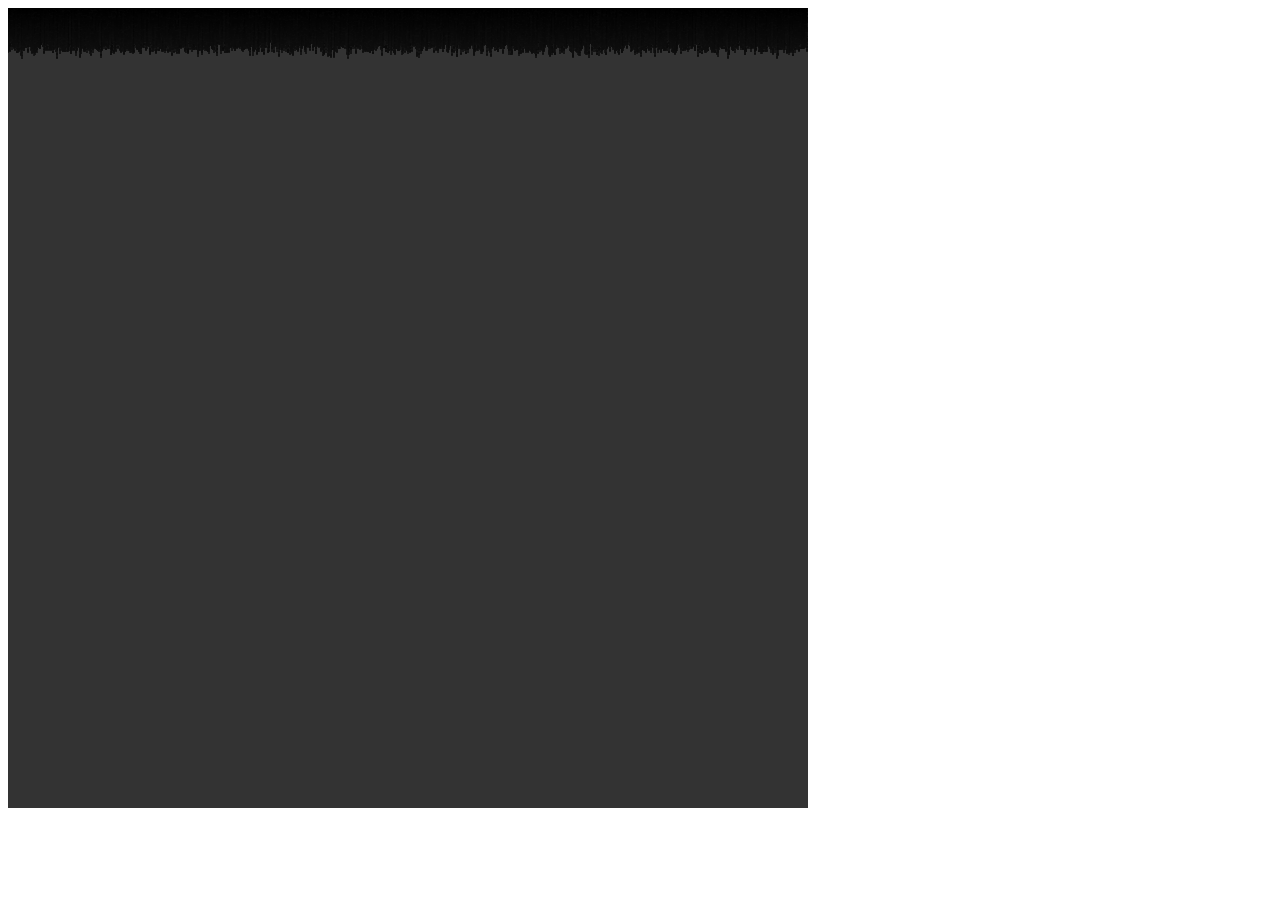
<file: Ants/index.html>
<html>
<head>
  <meta charset="UTF-8">
  <script language="javascript" type="text/javascript" src="libraries/p5.js"></script>
  <script language="javascript" src="libraries/p5.dom.js"></script>
  <script language="javascript" src="libraries/p5.sound.js"></script>
  <script language="javascript" type="text/javascript" src="sketch.js"></script>
  <script language="javascript" type="text/javascript" src="ant.js"></script>
</head>

<body>
</body>
</html>
</file>
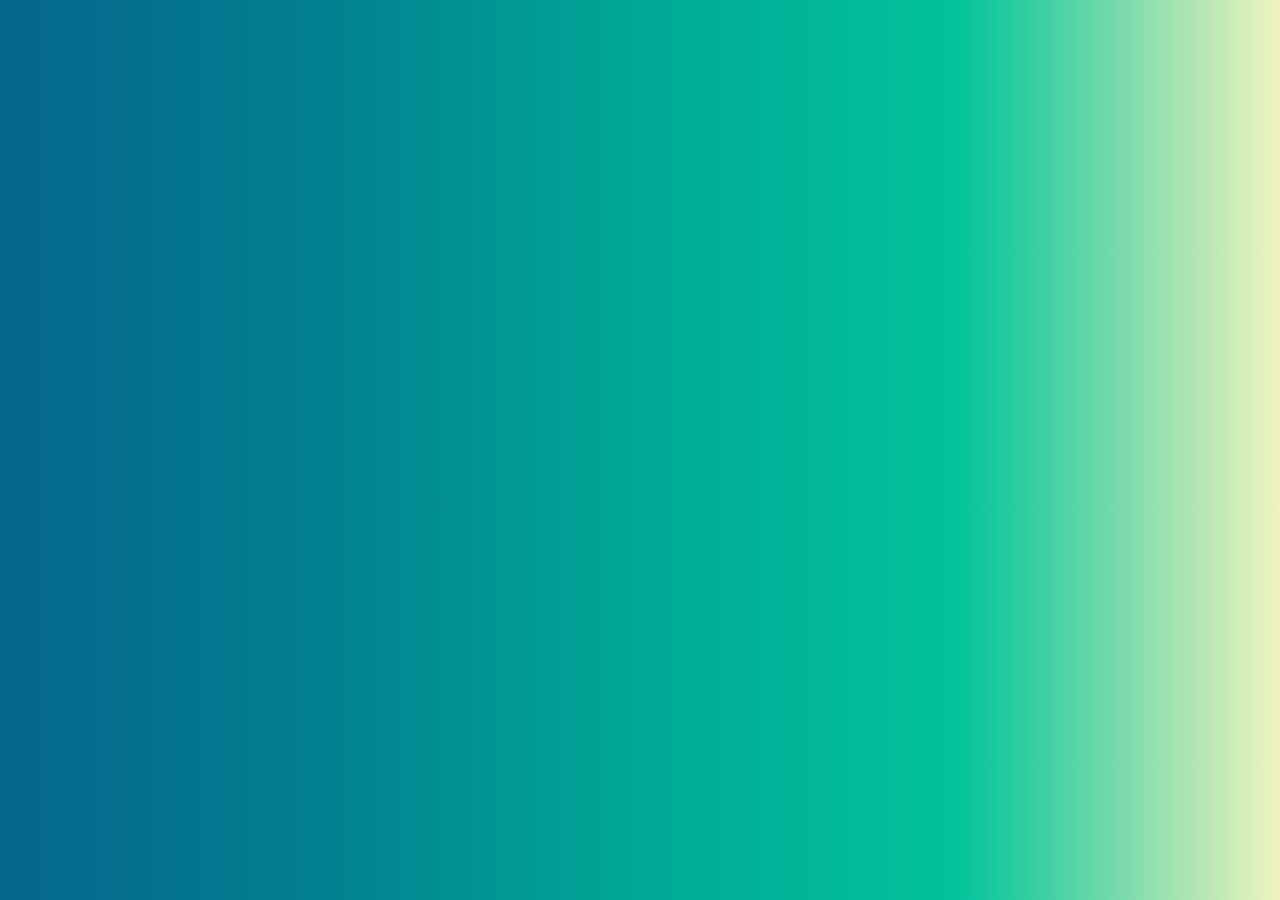
<file: Balls/index.html>
<html>
<head>
  <meta charset="UTF-8">
  <script language="javascript" type="text/javascript" src="libraries/p5.js"></script>
  <script language="javascript" src="libraries/p5.dom.js"></script>

</head>
<style>
	body {
		overflow: hidden;
		margin: 0px;
		padding: 0px;
		background: linear-gradient(90deg, #05668D, #028090, #00A896, #02C39A, #F0F3BD);
	}
</style>
<body>
</body>
<script language="javascript" type="text/javascript" src="sketch.js"></script>
</html>
</file>
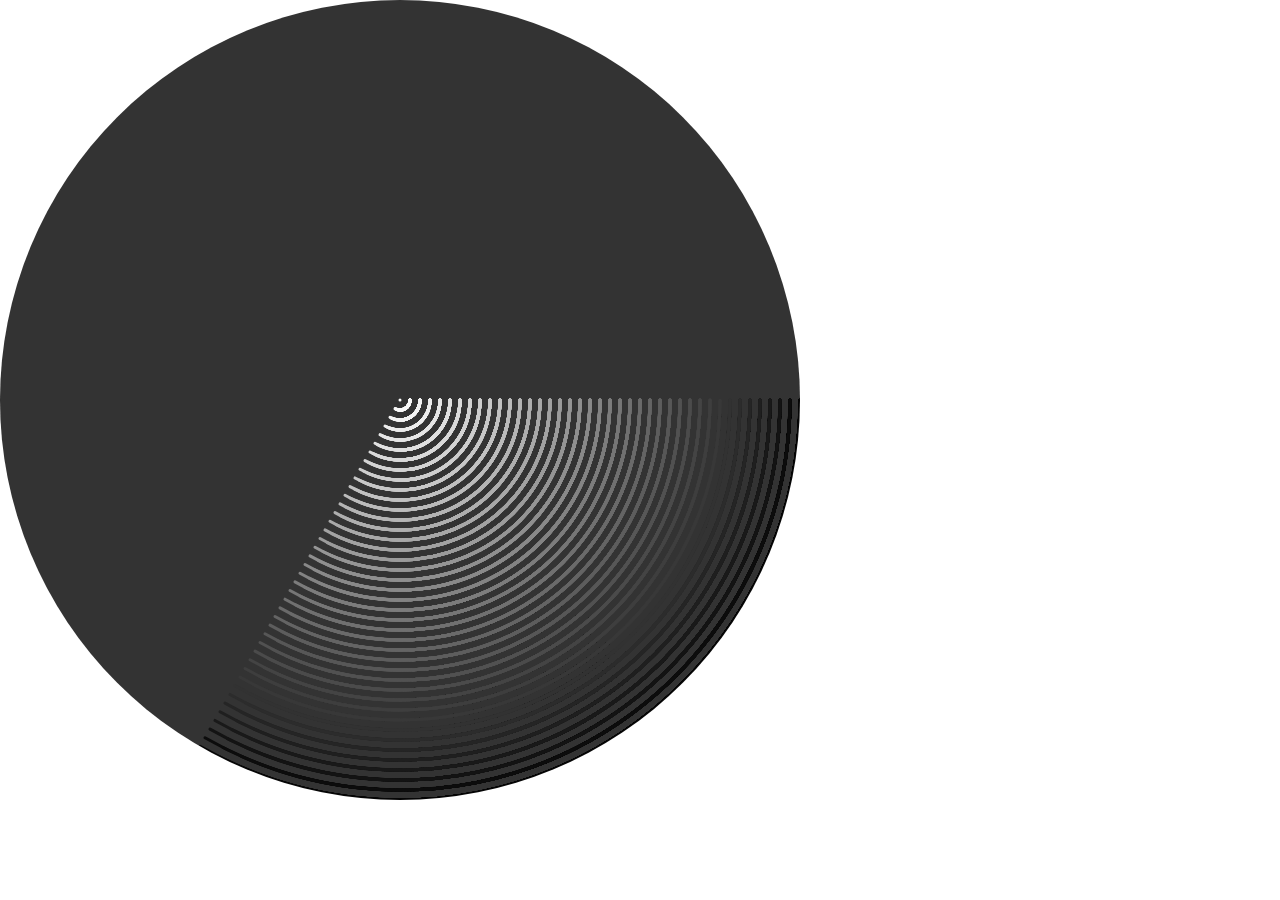
<file: Circles/index.html>
<!DOCTYPE html>
<html>
<head>
	<meta charset="UTF-8">
	<meta http-equiv="X-UA-Compatible" content="IE=edge">
	<meta name="viewport" content="width=device-width, initial-scale=1">

	<title>Circles</title>

	<script src="libraries/p5.js"></script>
	<script src="libraries/p5.dom.js"></script>
	<script src="libraries/p5.sound.js"></script>
	<script src="sketch.js"></script>
	<script src="segment.js"></script>

	<style>
		body {
			margin:0;
			padding:0;
			overflow: hidden;
		}
		canvas {
			margin:auto;
			border-radius: 450px;
		}
	</style>
</head>
<body>
</body>
</html>
</file>
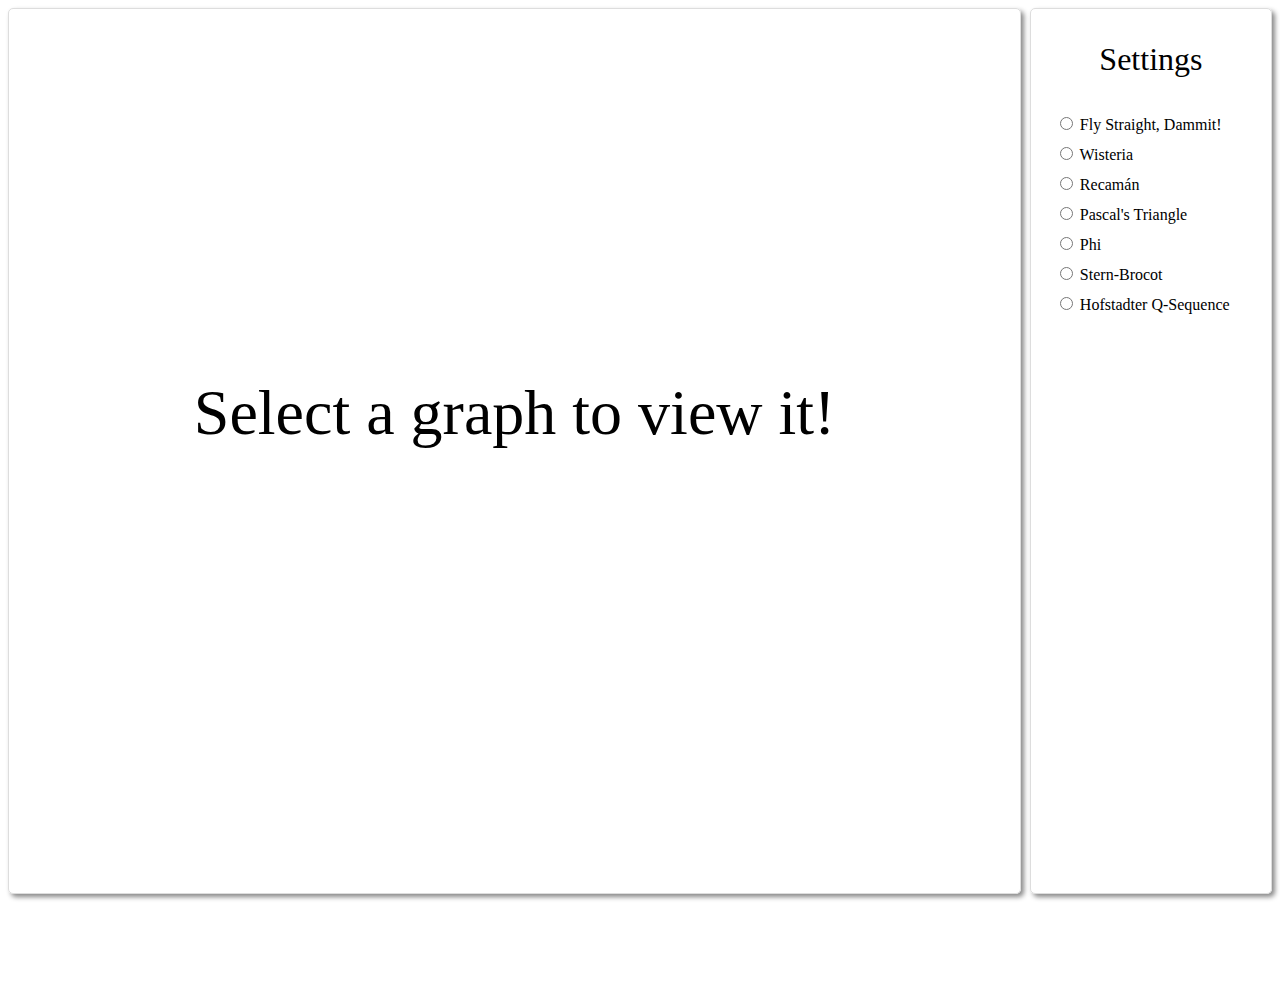
<file: Graphs/index.html>
<html>
<head>
  	<meta charset="UTF-8">
  	<script src="sketch.js"></script>
	<!--script src="plotly.js"></script-->
	<script src="https://cdn.plot.ly/plotly-latest.min.js"></script>
	<script src="libraries/p5.js"></script>
	<script src="libraries/p5.dom.js"></script>
</head>

<style>
	body {
		overflow: hidden;
	}
	#graph {
		width: 80%;
		height: 100%;
		border: 1px solid rgb(221, 221, 221);
		border-radius: 5px;
		float: left;
		box-shadow: 3px 3px 5px rgb(136, 136, 136);
	}
	#msg {
		width: 100%;
		font-size: 64;
		font-family: "Times New Roman";
		text-align: center;
		padding: 30% 0;
	}
	#settings {
		width: 19%;
		height: 100%;
		border: 1px solid rgb(221, 221, 221);
		border-radius: 5px;
		display: inline-block;
		float: right;
		box-shadow: 3px 3px 5px rgb(136, 136, 136);
	}
	#title {
		width: 100%;
		font-size: 32;
		font-family: "Times New Roman";
		text-align: center;
	}
	#options {
		padding-left: 10%;
		line-height: 30px;
	}
</style>

<body>
	<div id="graph">
		<p id="msg">Select a graph to view it!</p>
	</div>
	<div id="settings">
		<p id="title">Settings</p>
		<form id="options" action="">
			<input type="radio" name="graphtype" value="flystraight"> Fly Straight, Dammit!<br>
			<input type="radio" name="graphtype" value="wisteria"> Wisteria<br>
			<input type="radio" name="graphtype" value="recaman"> Recamán<br>
			<input type="radio" name="graphtype" value="pascal"> Pascal's Triangle<br>
			<input type="radio" name="graphtype" value="phi"> Phi<br>
			<input type="radio" name="graphtype" value="stern"> Stern-Brocot<br>
			<input type="radio" name="graphtype" value="hofstadter"> Hofstadter Q-Sequence<br>
		</form>
	</div>
</body>
</html>
</file>
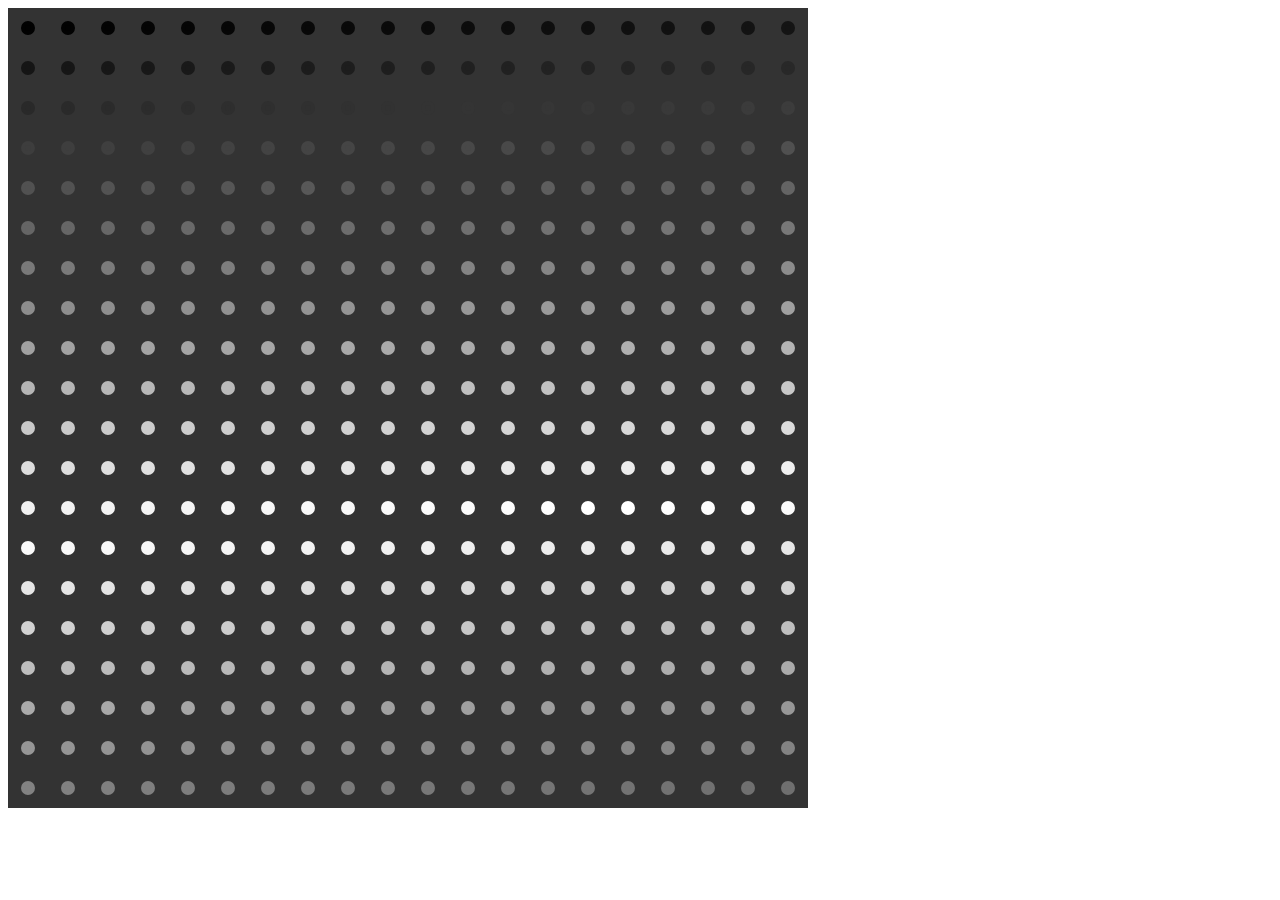
<file: Grid/index.html>
<html>
<head>
  <meta charset="UTF-8">
  <script language="javascript" type="text/javascript" src="libraries/p5.js"></script>
  <script language="javascript" src="libraries/p5.dom.js"></script>
  <script language="javascript" src="libraries/p5.sound.js"></script>
  <script language="javascript" type="text/javascript" src="sketch.js"></script>
  <script language="javascript" type="text/javascript" src="dot.js"></script>
</head>

<body>
</body>
</html>
</file>
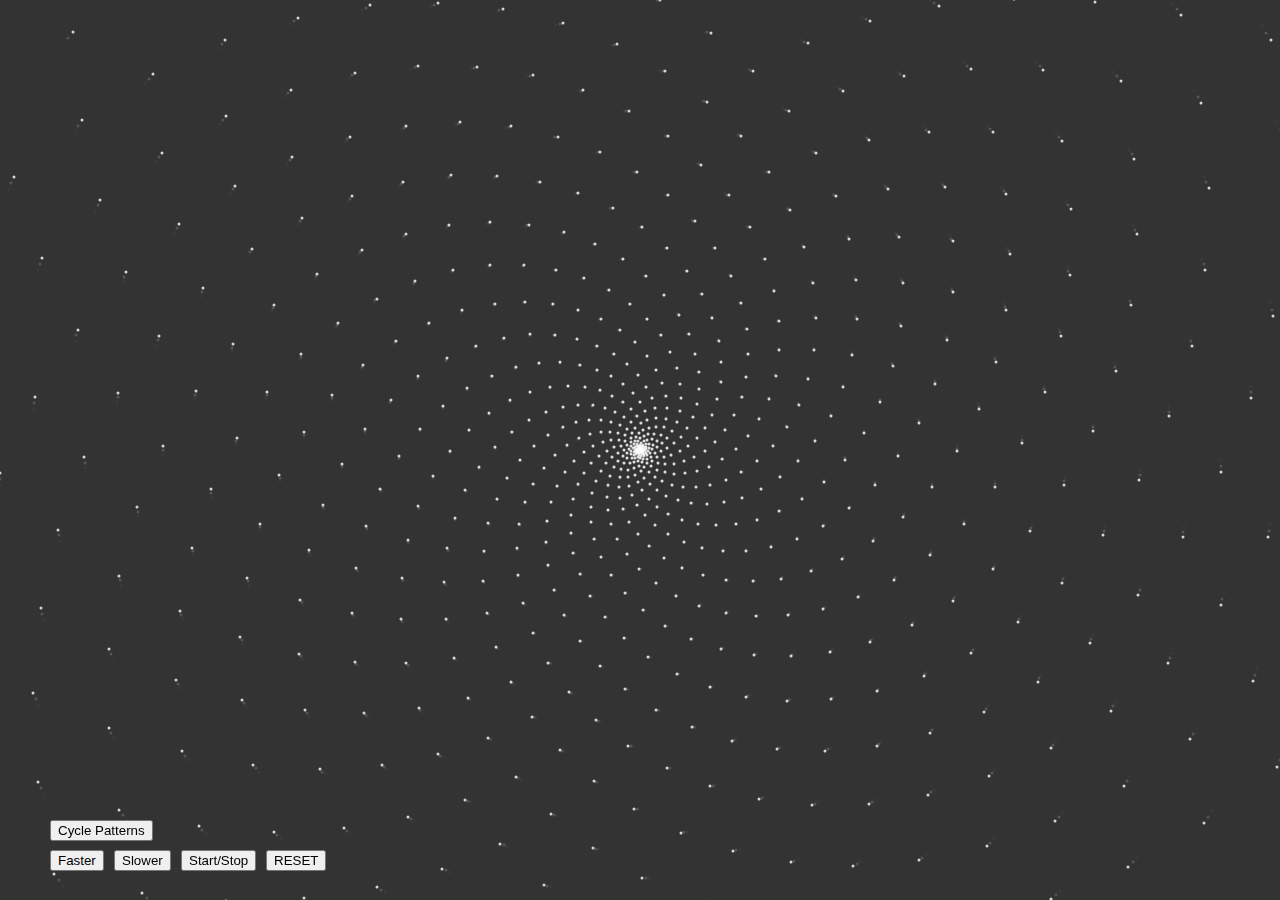
<file: Phi/index.html>
<html>
<head>
  <meta charset="UTF-8">
  <script language="javascript" type="text/javascript" src="libraries/p5.js"></script>
  <script language="javascript" src="libraries/p5.dom.js"></script>

</head>
<style>
	body {
		overflow: hidden;
		margin: 0px;
		padding: 0px;
	}
</style>
<body>
</body>
<script language="javascript" type="text/javascript" src="sketch.js"></script>
</html>
</file>
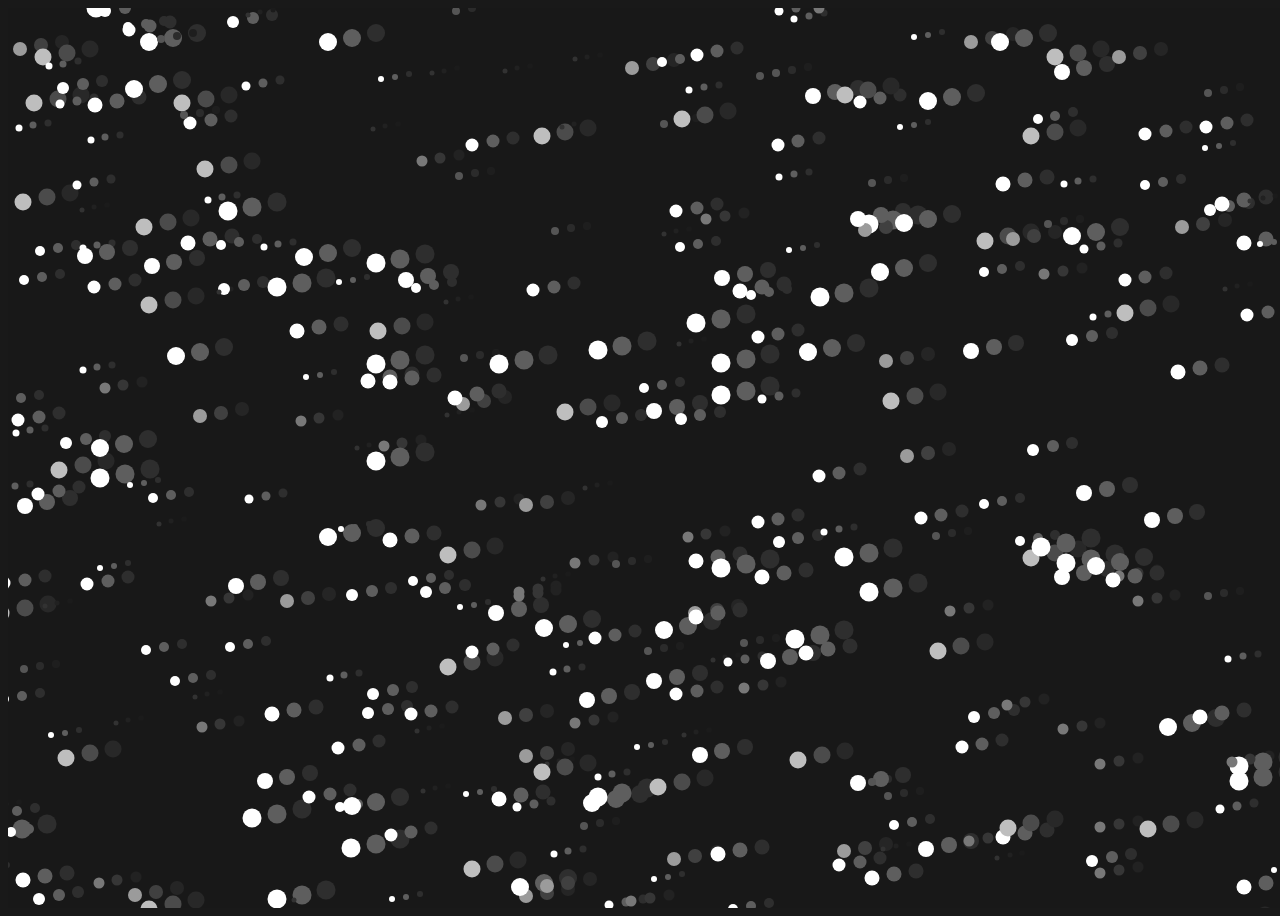
<file: Snowfall/index.html>
<html>
<head>
  <meta charset="UTF-8">
  <script language="javascript" type="text/javascript" src="libraries/p5.js"></script>
  <script language="javascript" src="libraries/p5.dom.js"></script>
  <script language="javascript" type="text/javascript" src="sketch.js"></script>
</head>

<style>
	body {
		padding: 0px;
		overflow: hidden;
		background: rgb(25, 25, 25);
	}
	canvas {
		margin: 0px;
		padding: 0px;
	}
</style>
<body>
</body>
</html>
</file>
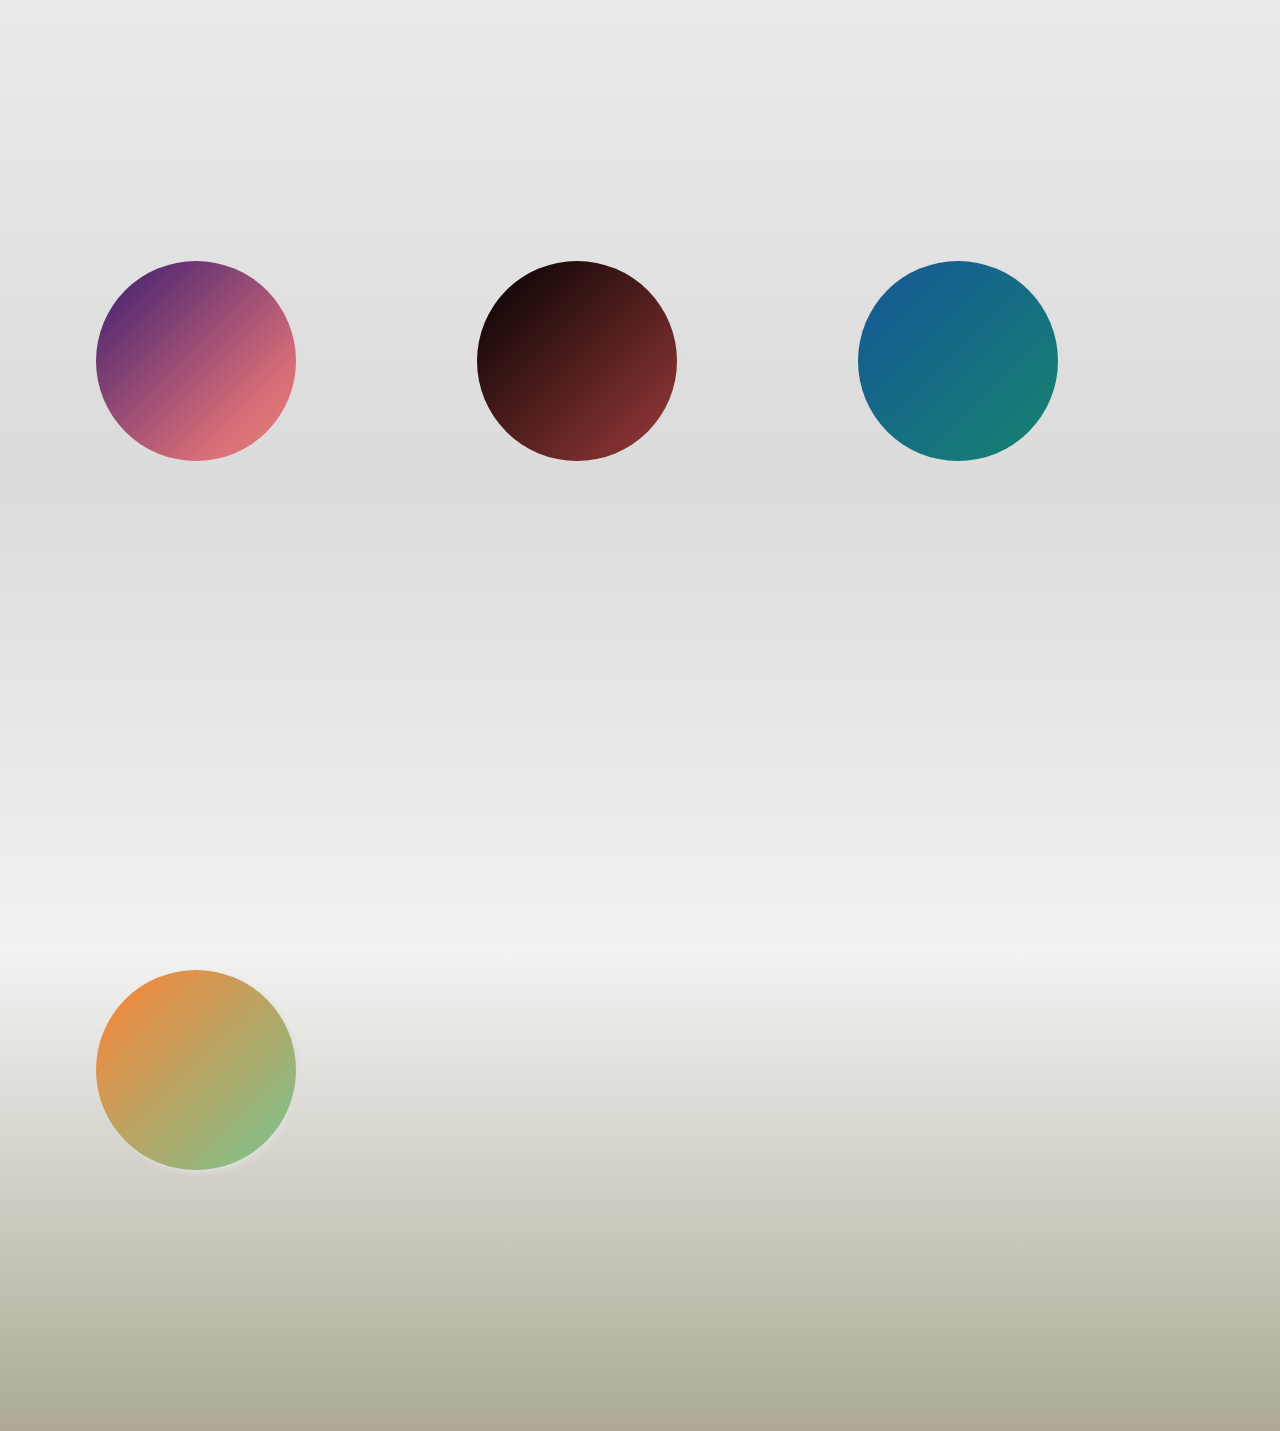
<file: Styles/index.html>
<html>
<head>
  <meta charset="UTF-8">
  <link rel="stylesheet" href="styles.css">
</head>

<body>
	<div class="pattern1"></div>
	<div class="pattern2"></div>
	<div class="pattern3"></div>
	<div class="pattern4"></div>
</body>
</html>
</file>
<file: Styles/styles.css>
body {
	overflow: hidden;
	align-content: center;
	background: linear-gradient(0deg, #ADA996, #F2F2F2, #DBDBDB, #EAEAEA);
}

div {
	width: 200px;
	height: 200px;
	border-radius: 100px;
	display: inline-block;
	margin: 20% 7%;
	box-shadow: 3px 3px 5px #ddd;
	transition: all 0.3s ease-in-out;
}

div:hover {
	box-shadow: 5px 5px 9px grey;
	transform: translate(-5px, -5px);
}

.pattern1 {
	background-image: linear-gradient(135deg, #3A1C71, #D76D77, #FFAF7B);
	background-size: 200%;
}

.pattern2 {
	background-image: linear-gradient(135deg, #000000, #EB5757);
	background-size: 200%;
}

.pattern3 {
	background-image: linear-gradient(135deg, #155799, #159957);
	background-size: 200%;
}

.pattern4 {
	background-image: linear-gradient(135deg, #FF8235, #30E8BF);
	background-size: 200%;
}

.pattern1:hover, .pattern2:hover, .pattern3:hover, .pattern4:hover {
	background-position: right;
}
</file>
